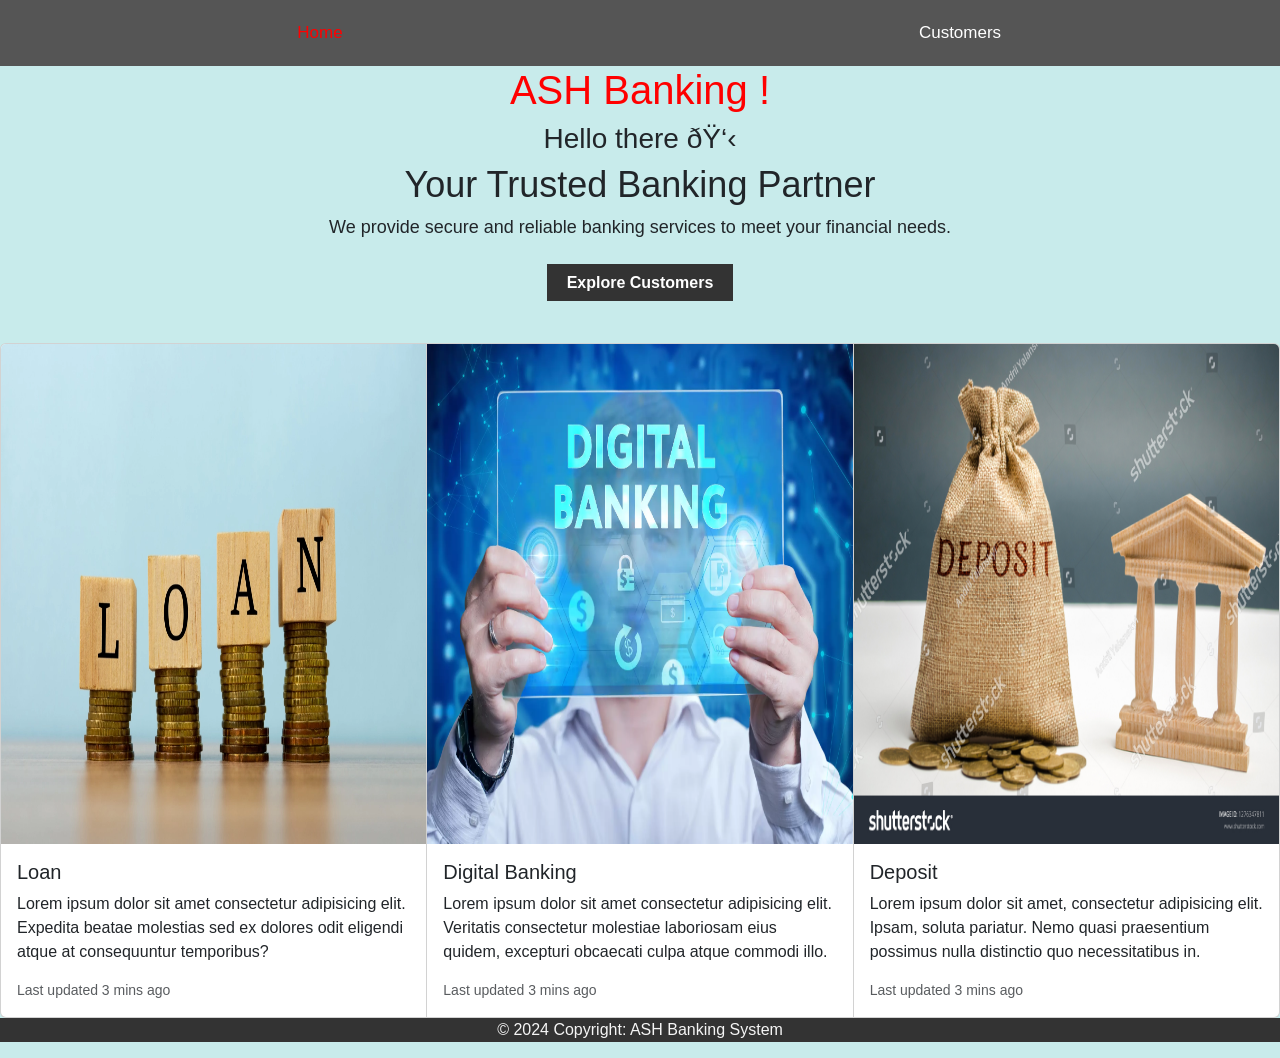
<file: index.html>
<html>
  <head>
    <title>Banking Management System</title>
    <link
      href="https://cdn.jsdelivr.net/npm/bootstrap@5.3.2/dist/css/bootstrap.min.css"
      rel="stylesheet"
      integrity="sha384-T3c6CoIi6uLrA9TneNEoa7RxnatzjcDSCmG1MXxSR1GAsXEV/Dwwykc2MPK8M2HN"
      crossorigin="anonymous"
    />
    <link rel="stylesheet" href="style.css" />
  </head>
  <body>
    <header>
      <div class="navbar">
        <a class="active" href="index.html">Home</a>
        <a href="customer.html">Customers</a>
      </div>
    </header>

    <div class="main">
      <h1>ASH Banking !</h1>
      <h3>Hello there 👋</h3>
      <h2>Your Trusted Banking Partner</h2>
      <p>
        We provide secure and reliable banking services to meet your financial
        needs.
      </p>
      <a href="customer.html" class="cta-button">Explore Customers</a>
    </div>
    <br /><br />

    <div class="card-group">
      <div class="card">
        <img src="./loan.webp" class="card-img-top" alt="..." height="500px" width="500px">
        <div class="card-body">
          <h5 class="card-title">Loan</h5>
          <p class="card-text">Lorem ipsum dolor sit amet consectetur adipisicing elit. Expedita beatae molestias sed ex dolores odit eligendi atque at consequuntur temporibus?</p>
          <p class="card-text"><small class="text-body-secondary">Last updated 3 mins ago</small></p>
        </div>
      </div>
      <div class="card">
        <img src="./digital.webp" class="card-img-top" alt="..." height="500px" width="500px">
        <div class="card-body">
          <h5 class="card-title">Digital Banking</h5>
          <p class="card-text">Lorem ipsum dolor sit amet consectetur adipisicing elit. Veritatis consectetur molestiae laboriosam eius quidem, excepturi obcaecati culpa atque commodi illo.</p>
          <p class="card-text"><small class="text-body-secondary">Last updated 3 mins ago</small></p>
        </div>
      </div>
      <div class="card">
        <img src="./deposit.jpg" class="card-img-top" alt="..." height="500px" width="500px">
        <div class="card-body">
          <h5 class="card-title">Deposit</h5>
          <p class="card-text">Lorem ipsum dolor sit amet, consectetur adipisicing elit. Ipsam, soluta pariatur. Nemo quasi praesentium possimus nulla distinctio quo necessitatibus in.</p>
          <p class="card-text"><small class="text-body-secondary">Last updated 3 mins ago</small></p>
        </div>
      </div>
    </div>

    <footer style="margin-bottom: 0px;">
      <p>&copy; 2024 Copyright: ASH Banking System</p>
    </footer>
  </body>
</html>
</file>
<file: style.css>
body {
    font-family: Arial, sans-serif;
    background-color: #c8ebeb;
}

/* Style the navigation menu */
.navbar {
    width: 100%;
    background-color: #555;
    overflow: auto;
  }
  
  /* Navigation links */
  .navbar a {
    float: left;
    padding: 12px;
    color: white;
    text-decoration: none;
    font-size: 17px;
    width: 50%; 
    text-align: center;
  }
  
  /* Add a background color on mouse-over */
  .navbar a:hover {
    background-color: #000;
  }
  div a.active{
    color: red;
  }
  
  /* Add responsiveness - on screens less than 500px, make the navigation links appear on top of each other, instead of next to each other */
  @media screen and (max-width: 500px) {
    .navbar a {
      float: none;
      display: block;
      width: 100%;
      text-align: left; /* If you want the text to be left-aligned on small screens */
    }  
}

.main {
    text-align: center;
}

.main h1{
    padding-bottom: 100px 0;
    text-align: center;
    color: red;
}
.main h2 {
    font-size: 36px;
}

.main p {
    font-size: 18px;
    margin-bottom: 30px;
}

.cta-button {
    background-color: #333;
    color: white;
    padding: 10px 20px;
    font-weight: bold;
    text-decoration: none;
    border: none;
    cursor: pointer;
    transition: background-color 0.3s ease;
}

.cta-button:hover {
    background-color: #555;
}

footer {
    background-color: #333;
    color: whitesmoke;
    text-align: center;
}
</file>
